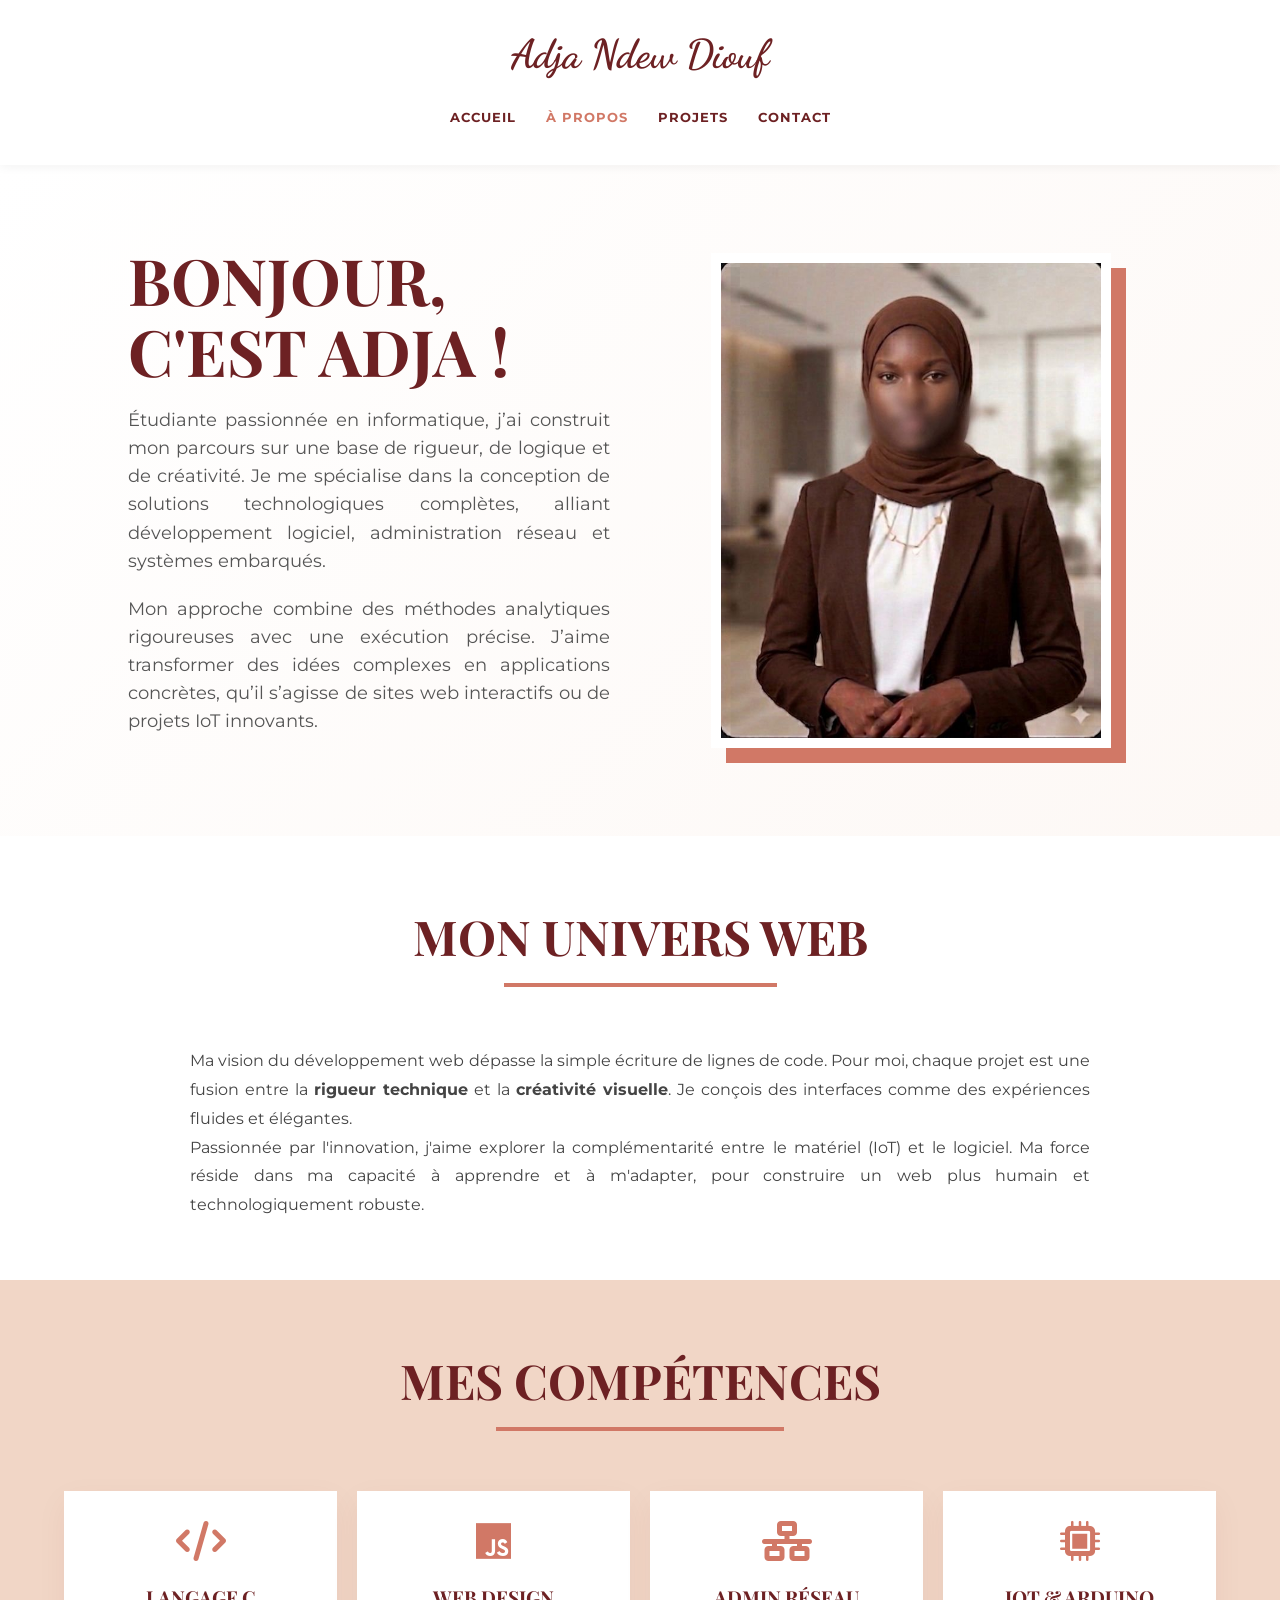
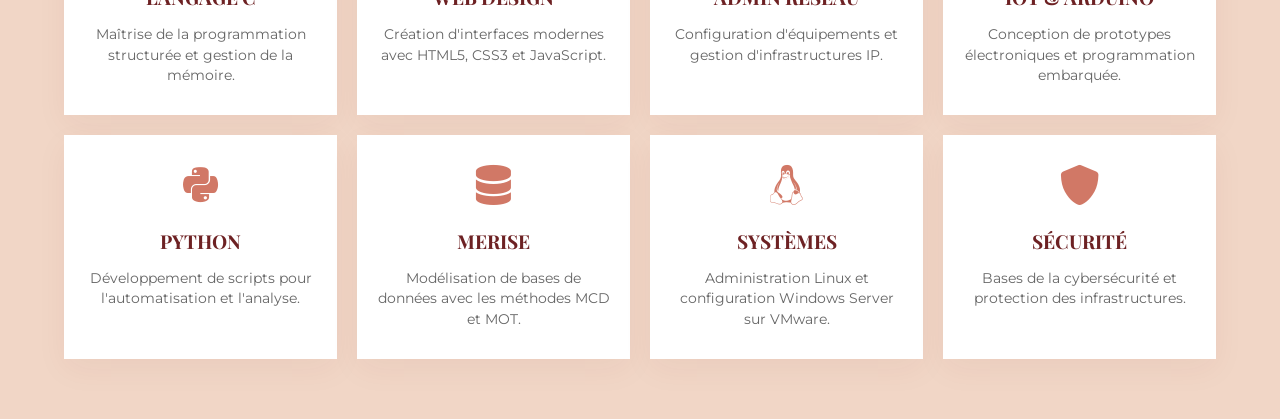
<file: pages/a_propos.html>
<!DOCTYPE html>
<html lang="fr">
<head>
    <meta charset="UTF-8">
    <meta name="viewport" content="width=device-width, initial-scale=1.0">
    <title>À Propos | Adja Ndew Diouf</title>
    
    <link href="https://fonts.googleapis.com/css2?family=Montserrat:wght@400;700&family=Playfair+Display:wght@900&family=Dancing+Script:wght@700&display=swap" rel="stylesheet">
    <link rel="stylesheet" href="https://cdnjs.cloudflare.com/ajax/libs/font-awesome/6.0.0/css/all.min.css">
    
    <link rel="stylesheet" href="../css/style.css">

    <style>
        :root {
            --bordeaux: #6D2123;
            --rose-poudre: #F1D6C6;
            --saumon: #D17866;
            --blanc: #ffffff;
        }

        body {
            margin: 0;
            font-family: 'Montserrat', sans-serif;
            background-color: #fdfaf8;
            color: var(--bordeaux);
            overflow-x: hidden;
        }

        header { padding: 20px 5%; text-align: center; background: var(--blanc); position: sticky; top: 0; z-index: 1000; box-shadow: 0 2px 10px rgba(0,0,0,0.05); }
        .logo { font-family: 'Dancing Script', cursive; font-size: 2.2rem; color: var(--bordeaux); }
        
        nav ul { 
            display: flex; justify-content: center; list-style: none; gap: 15px; padding: 15px 0; margin: 0; flex-wrap: wrap; 
        }
        nav ul li a { text-decoration: none; color: var(--bordeaux); font-weight: 700; font-size: 0.75rem; letter-spacing: 1px; transition: 0.3s; }
        nav ul li a:hover, nav ul li a.active { color: var(--saumon); }

        /* --- SECTION HERO --- */
        .hero-about {
            display: grid;
            grid-template-columns: 1fr; /* 1 col par défaut (mobile) */
            gap: 40px;
            padding: 40px 5%;
            align-items: center;
            background: linear-gradient(135deg, white 0%, #fdf8f5 100%);
        }

        .hero-text h1 {
            font-family: 'Playfair Display', serif;
            font-size: 2.5rem;
            line-height: 1.1;
            margin-bottom: 20px;
            text-transform: uppercase;
        }

        .hero-text p { font-size: 1rem; line-height: 1.6; margin-bottom: 20px; color: #555; text-align: justify; }

        .hero-image-wrapper {
            background: white;
            padding: 10px;
            box-shadow: 15px 15px 0px var(--saumon);
            transition: 0.5s ease-in-out;
            max-width: 400px;
            margin: 0 auto;
        }

        .hero-image-wrapper img { width: 100%; height: auto; display: block; object-fit: cover; }

        /* --- UNIVERS WEB --- */
        .universe-section { padding: 60px 5%; text-align: center; background: white; }
        .section-title { font-family: 'Playfair Display', serif; font-size: 2rem; margin-bottom: 30px; text-transform: uppercase; position: relative; display: inline-block; }
        .section-title::after { content: ''; width: 60%; height: 4px; background: var(--saumon); position: absolute; bottom: -10px; left: 20%; }

        .universe-text { font-size: 1rem; line-height: 1.8; color: #444; max-width: 900px; margin: 40px auto 0; text-align: justify; }

        /* --- SKILLS --- */
        .skills-section { padding: 60px 5%; background-color: var(--rose-poudre); }
        .skills-grid { display: grid; grid-template-columns: 1fr; gap: 20px; margin-top: 40px; }
        
        .skill-card {
            background: white; padding: 30px 20px; text-align: center;
            box-shadow: 0 10px 30px rgba(109, 33, 35, 0.05); transition: 0.4s ease;
        }
        .skill-card i { font-size: 2.5rem; color: var(--saumon); margin-bottom: 20px; }
        .skill-card h3 { font-family: 'Playfair Display', serif; font-size: 1.2rem; margin-bottom: 10px; text-transform: uppercase; }
        .skill-card p { font-size: 0.85rem; color: #666; line-height: 1.5; }

        /* --- MEDIA QUERIES (TABLETTE & ORDI) --- */
        @media (min-width: 768px) {
            .hero-about { grid-template-columns: 1fr 1fr; padding: 80px 10%; gap: 60px; }
            .hero-text h1 { font-size: 4rem; }
            .hero-text p { font-size: 1.1rem; }
            .section-title { font-size: 3rem; }
            .skills-grid { grid-template-columns: repeat(2, 1fr); }
            .logo { font-size: 2.5rem; }
            nav ul { gap: 30px; }
            nav ul li a { font-size: 0.8rem; }
        }

        @media (min-width: 1024px) {
            .skills-grid { grid-template-columns: repeat(4, 1fr); }
        }
    </style>
</head>
<body>

    <header>
        <div class="logo">Adja Ndew Diouf</div>
        <nav>
            <ul>
                <li><a href="../index.html">ACCUEIL</a></li>
                <li><a href="a_propos.html" class="active">À PROPOS</a></li>
                <li><a href="projets.html">PROJETS</a></li>
                <li><a href="contact.html">CONTACT</a></li>
            </ul>
        </nav>
    </header>

    <section class="hero-about">
        <div class="hero-text">
            <h1>Bonjour, c'est ADJA !</h1>
            <p>Étudiante passionnée en informatique, j’ai construit mon parcours sur une base de rigueur, de logique et de créativité. Je me spécialise dans la conception de solutions technologiques complètes, alliant développement logiciel, administration réseau et systèmes embarqués.</p>
            <p>Mon approche combine des méthodes analytiques rigoureuses avec une exécution précise. J’aime transformer des idées complexes en applications concrètes, qu’il s’agisse de sites web interactifs ou de projets IoT innovants.</p>
        </div>
        <div class="hero-image-container">
            <div class="hero-image-wrapper">
                <img src="../images/profil.jpeg" alt="Adja Ndew Diouf">
            </div>
        </div>
    </section>

    <section class="universe-section">
        <h2 class="section-title">Mon Univers Web</h2>
        <div class="universe-text">
            <p>
                Ma vision du développement web dépasse la simple écriture de lignes de code. Pour moi, chaque projet est une fusion entre la <strong>rigueur technique</strong> et la <strong>créativité visuelle</strong>. Je conçois des interfaces comme des expériences fluides et élégantes.
            </p>
            <p>
                Passionnée par l'innovation, j'aime explorer la complémentarité entre le matériel (IoT) et le logiciel. Ma force réside dans ma capacité à apprendre et à m'adapter, pour construire un web plus humain et technologiquement robuste.
            </p>
        </div>
    </section>

    <section class="skills-section">
        <div style="text-align: center;">
            <h2 class="section-title">Mes Compétences</h2>
        </div>

        <div class="skills-grid">
            <div class="skill-card">
                <i class="fas fa-code"></i>
                <h3>Langage C</h3>
                <p>Maîtrise de la programmation structurée et gestion de la mémoire.</p>
            </div>
            <div class="skill-card">
                <i class="fab fa-js"></i>
                <h3>Web Design</h3>
                <p>Création d'interfaces modernes avec HTML5, CSS3 et JavaScript.</p>
            </div>
            <div class="skill-card">
                <i class="fas fa-network-wired"></i>
                <h3>Admin Réseau</h3>
                <p>Configuration d'équipements et gestion d'infrastructures IP.</p>
            </div>
            <div class="skill-card">
                <i class="fas fa-microchip"></i>
                <h3>IoT & Arduino</h3>
                <p>Conception de prototypes électroniques et programmation embarquée.</p>
            </div>
            <div class="skill-card">
                <i class="fab fa-python"></i>
                <h3>Python</h3>
                <p>Développement de scripts pour l'automatisation et l'analyse.</p>
            </div>
            <div class="skill-card">
                <i class="fas fa-database"></i>
                <h3>Merise</h3>
                <p>Modélisation de bases de données avec les méthodes MCD et MOT.</p>
            </div>
            <div class="skill-card">
                <i class="fab fa-linux"></i>
                <h3>Systèmes</h3>
                <p>Administration Linux et configuration Windows Server sur VMware.</p>
            </div>
            <div class="skill-card">
                <i class="fas fa-shield-alt"></i>
                <h3>Sécurité</h3>
                <p>Bases de la cybersécurité et protection des infrastructures.</p>
            </div>
        </div>
    </section>

</body>
</html>
</file>
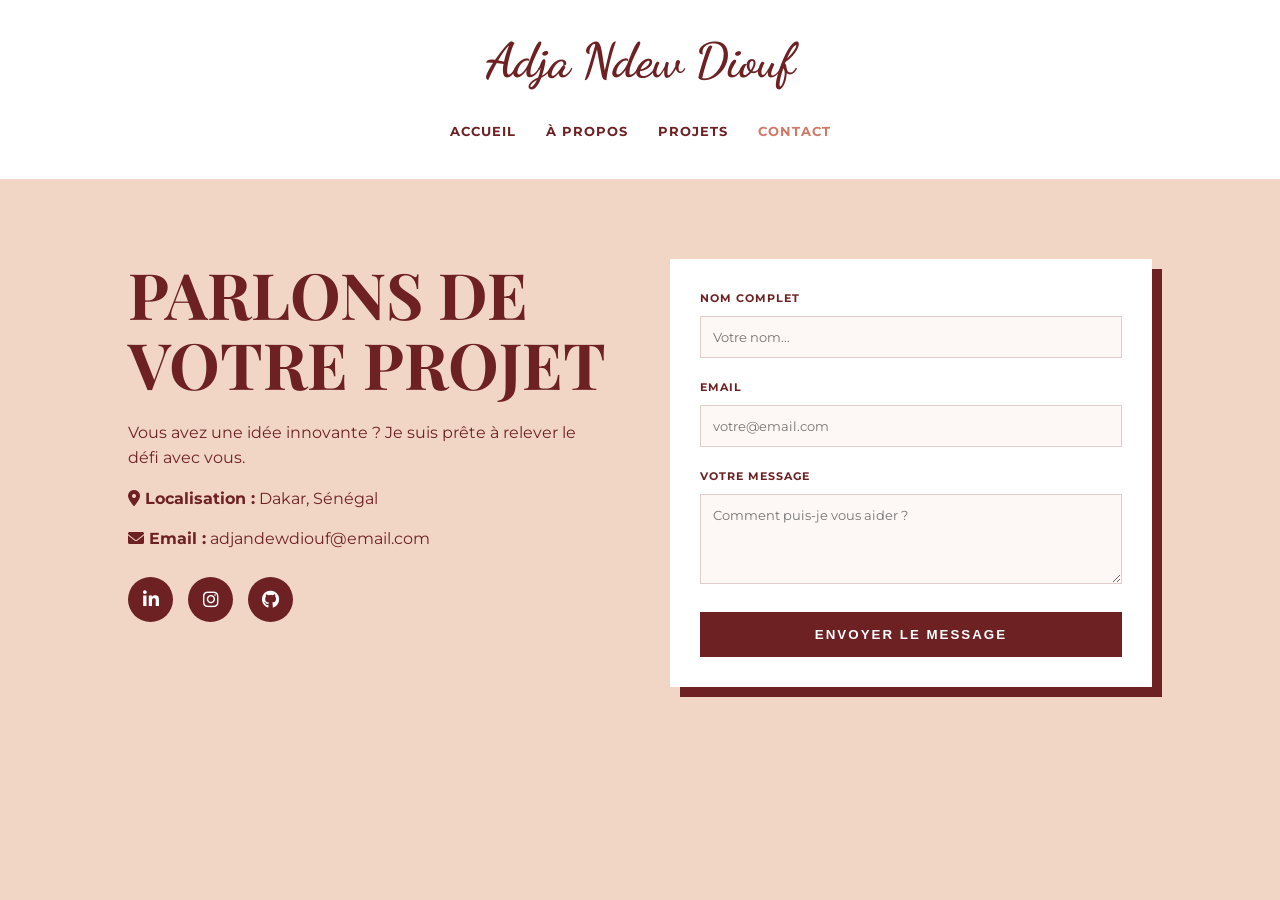
<file: pages/contact.html>
<!DOCTYPE html>
<html lang="fr">
<head>
    <meta charset="UTF-8">
    <meta name="viewport" content="width=device-width, initial-scale=1.0">
    <title>Contact | Adja Ndew Diouf</title>
    
    <link href="https://fonts.googleapis.com/css2?family=Montserrat:wght@400;700&family=Playfair+Display:wght@900&family=Dancing+Script:wght@700&display=swap" rel="stylesheet">
    <link rel="stylesheet" href="https://cdnjs.cloudflare.com/ajax/libs/font-awesome/6.0.0/css/all.min.css">
    
    <link rel="stylesheet" href="../css/style.css">

    <style>
        :root {
            --bordeaux: #6D2123;
            --rose-poudre: #F1D6C6;
            --saumon: #D17866;
            --blanc: #ffffff;
        }

        body {
            margin: 0;
            font-family: 'Montserrat', sans-serif;
            background-color: var(--rose-poudre);
            color: var(--bordeaux);
            overflow-x: hidden;
        }

        header { 
            padding: 20px 5%; 
            text-align: center; 
            background: var(--blanc); 
        }
        .logo { font-family: 'Dancing Script', cursive; font-size: 2.2rem; color: var(--bordeaux); }
        
        nav ul { 
            display: flex; 
            justify-content: center; 
            list-style: none; 
            gap: 15px; 
            padding: 15px 0; 
            margin: 0;
            flex-wrap: wrap; /* Important pour mobile */
        }
        nav ul li a { text-decoration: none; color: var(--bordeaux); font-weight: 700; font-size: 0.75rem; letter-spacing: 1px; }
        nav ul li a.active { color: var(--saumon); }

        .contact-container {
            display: grid;
            grid-template-columns: 1fr; /* 1 colonne par défaut (mobile) */
            gap: 40px;
            padding: 40px 5%;
            align-items: start;
        }

        .contact-info h1 {
            font-family: 'Playfair Display', serif;
            font-size: 2.5rem; /* Taille adaptée mobile */
            line-height: 1.1;
            margin-bottom: 20px;
            text-transform: uppercase;
        }

        .contact-details p { font-size: 1rem; line-height: 1.6; margin-bottom: 15px; }

        .social-links { display: flex; gap: 15px; margin-top: 25px; justify-content: flex-start; }

        .social-circle {
            width: 45px; height: 45px;
            background-color: var(--bordeaux);
            border-radius: 50%;
            display: flex; justify-content: center; align-items: center;
            color: white !important;
            text-decoration: none;
            font-size: 18px;
            transition: 0.4s ease;
        }

        .social-circle:hover { background-color: var(--saumon); transform: translateY(-5px); }

        .contact-form {
            background: white;
            padding: 30px;
            box-shadow: 10px 10px 0px var(--bordeaux);
        }

        .form-group { margin-bottom: 20px; }
        .form-group label { display: block; font-weight: 700; font-size: 0.7rem; letter-spacing: 1px; margin-bottom: 8px; text-transform: uppercase; }
        
        input, textarea {
            width: 100%; padding: 12px;
            border: 1px solid rgba(109, 33, 35, 0.2);
            font-family: 'Montserrat', sans-serif;
            background: #fdf8f5;
        }

        .btn-submit {
            width: 100%; padding: 15px;
            background: var(--bordeaux);
            color: white; border: none;
            font-weight: 700; letter-spacing: 2px;
            cursor: pointer; transition: 0.3s;
            text-transform: uppercase;
        }

        /* MEDIA QUERIES POUR ORDINATEUR */
        @media (min-width: 768px) {
            .contact-container { grid-template-columns: 1fr 1fr; padding: 80px 10%; gap: 60px; }
            .contact-info h1 { font-size: 4rem; }
            .logo { font-size: 3rem; }
            nav ul { gap: 30px; }
            nav ul li a { font-size: 0.8rem; }
        }
    </style>
</head>
<body>

    <header>
        <div class="logo">Adja Ndew Diouf</div>
        <nav>
            <ul>
                <li><a href="../index.html">ACCUEIL</a></li>
                <li><a href="a_propos.html">À PROPOS</a></li>
                <li><a href="projets.html">PROJETS</a></li>
                <li><a href="contact.html" class="active">CONTACT</a></li>
            </ul>
        </nav>
    </header>

    <main class="contact-container">
        <div class="contact-info">
            <h1>Parlons de votre projet</h1>
            <div class="contact-details">
                <p>Vous avez une idée innovante ? Je suis prête à relever le défi avec vous.</p>
                <p><strong><i class="fas fa-map-marker-alt"></i> Localisation :</strong> Dakar, Sénégal</p>
                <p><strong><i class="fas fa-envelope"></i> Email :</strong> <a href="mailto:adjandewdiouf@email.com" style="color:inherit; text-decoration:none;">adjandewdiouf@email.com</a></p>
            </div>

            <div class="social-links">
                <a href="https://www.linkedin.com/in/adja-ndew-diouf" target="_blank" class="social-circle">
                    <i class="fab fa-linkedin-in"></i>
                </a>

                <a href="https://www.instagram.com/aadja.ndw" target="_blank" class="social-circle">
                    <i class="fab fa-instagram"></i>
                </a>

                <a href="https://github.com/ton-pseudo" target="_blank" class="social-circle">
                    <i class="fab fa-github"></i>
                </a>
            </div>
        </div>

        <div class="contact-form">
            <form>
                <div class="form-group">
                    <label>Nom complet</label>
                    <input type="text" placeholder="Votre nom...">
                </div>
                <div class="form-group">
                    <label>Email</label>
                    <input type="email" placeholder="votre@email.com">
                </div>
                <div class="form-group">
                    <label>Votre message</label>
                    <textarea rows="4" placeholder="Comment puis-je vous aider ?"></textarea>
                </div>
                <button type="submit" class="btn-submit">Envoyer le message</button>
            </form>
        </div>
    </main>

</body>
</html>
</file>
<file: css/style.css>
:root {
    --fuchsia: #6D2123; /* Bordeaux */
    --creme: #F1D6C6;   /* Rose Poudré */
    --noir: #D17866;    /* Saumon */
    --blanc: #ffffff;
}

* { margin: 0; padding: 0; box-sizing: border-box; }
body { 
    font-family: 'Montserrat', sans-serif; 
    background-color: var(--creme); 
    color: var(--fuchsia); 
    line-height: 1.7; 
    overflow-x: hidden; /* TRÈS IMPORTANT pour le mobile */
}

/* HEADER & NAV */
header { padding: 30px 5%; text-align: center; background: white; }
.logo { font-family: 'Dancing Script', cursive; font-size: 2.5rem; font-weight: 700; color: var(--fuchsia); transition: 0.4s; display: block; }
.logo:hover { color: var(--noir); }

nav ul { 
    display: flex; 
    justify-content: center; 
    list-style: none; 
    gap: 15px; 
    margin-top: 20px; 
    flex-wrap: wrap; /* Pour que le menu revienne à la ligne sur mobile */
}
nav ul li a { text-decoration: none; color: var(--fuchsia); font-weight: 700; font-size: 0.75rem; text-transform: uppercase; letter-spacing: 1px; }

/* HERO SECTION */
.hero-section { min-height: 60vh; display: flex; justify-content: center; align-items: center; padding: 40px 5%; }
.hero-container { position: relative; width: 100%; display: flex; justify-content: center; align-items: center; }
.hero-bg-text { position: absolute; z-index: 1; font-family: 'Playfair Display', serif; font-size: 18vw; color: var(--fuchsia); opacity: 0.1; font-weight: 900; text-align: center; pointer-events: none; }
.hero-image-box { position: relative; z-index: 2; width: 260px; height: 380px; background: white; padding: 10px; box-shadow: 0 20px 40px rgba(0,0,0,0.1); }
.hero-image-box img { width: 100%; height: 100%; object-fit: cover; }

/* SECTIONS GÉNÉRALES (Projets & Bio) */
.projets-discrets, .hey-babe { 
    display: flex; 
    flex-direction: column; /* Colonne par défaut pour mobile */
    padding: 60px 5%; 
    gap: 40px; 
    background: white; 
}

.main-title { font-family: 'Playfair Display', serif; font-size: 2.2rem; color: var(--fuchsia); margin-bottom: 20px; }

/* GRILLES */
.projects-mini-grid { 
    display: grid; 
    grid-template-columns: 1fr; /* 1 colonne sur mobile */
    gap: 20px; 
    width: 100%;
}
.mini-card { height: 300px; width: 100%; }

.services-grid { 
    display: grid; 
    grid-template-columns: 1fr; /* 1 colonne sur mobile */
    gap: 20px; 
}

/* FOOTER */
footer { background-color: #fdfaf8; padding: 60px 5%; text-align: center; border-top: 2px solid var(--fuchsia); }
.footer-socials { display: flex; justify-content: center; gap: 15px; flex-wrap: wrap; }
.social-circle { width: 45px; height: 45px; background: var(--fuchsia); color: white; border-radius: 50%; display: flex; justify-content: center; align-items: center; text-decoration: none; }

/* ----------------------------------------------------------- */
/* MEDIA QUERIES : LES RÉGLAGES POUR ORDINATEUR (Desktop)      */
/* ----------------------------------------------------------- */
@media (min-width: 992px) {
    header { padding: 40px 0; }
    .logo { font-size: 3.2rem; }
    nav ul { gap: 40px; }
    nav ul li a { font-size: 0.85rem; letter-spacing: 2px; }

    .hero-section { height: 80vh; }
    .hero-image-box { width: 320px; height: 450px; }
    .hero-bg-text { font-size: 13vw; }

    .projets-discrets, .hey-babe { 
        flex-direction: row; /* Repasse en ligne sur ordi */
        padding: 100px 10%; 
        gap: 80px; 
    }
    
    .left-content, .babe-content { flex: 1; text-align: left; }
    .right-content, .babe-image-container { flex: 1.2; }
    
    .projects-mini-grid { grid-template-columns: repeat(3, 1fr); }
    .services-grid { grid-template-columns: repeat(4, 1fr); }
    
    .main-title { font-size: 3.5rem; }
    .babe-image-container { height: 600px; }
}
</file>
